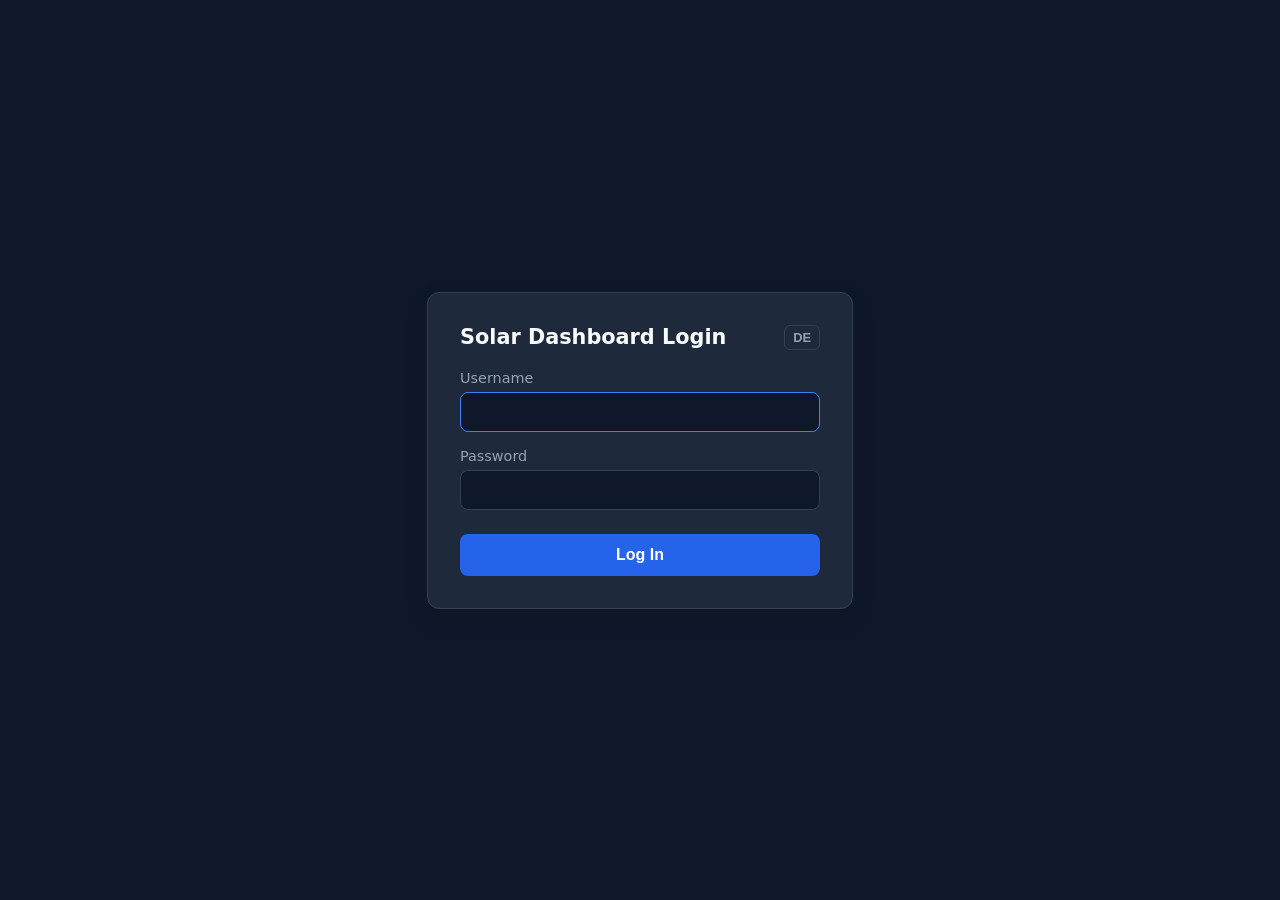
<file: webapp/login.html>
<!DOCTYPE html>
<html lang="de">
<head>
    <meta charset="UTF-8">
    <meta name="viewport" content="width=device-width, initial-scale=1.0">
    <title data-i18n="title">Anmeldung - Solar Energy Dashboard</title>
    <style>
        :root {
            --bg-color: #f8fafc;
            --card-bg: #ffffff;
            --card-border: #e2e8f0;
            --text-color: #0f172a;
            --label-color: #475569;
            --input-bg: #f1f5f9;
            --input-border: #cbd5e1;
            --button-bg: #2563eb;
            --button-text: #ffffff;
            --subtext-color: #64748b;
        }

        @media (prefers-color-scheme: dark) {
            :root {
                --bg-color: #0f172a;
                --card-bg: #1e293b;
                --card-border: #334155;
                --text-color: #f8fafc;
                --label-color: #94a3b8;
                --input-bg: #0f172a;
                --input-border: #334155;
                --button-bg: #3b82f6;
                --button-text: #ffffff;
                --subtext-color: #94a3b8;
            }
        }

        body.theme-light {
            --bg-color: #f8fafc;
            --card-bg: #ffffff;
            --card-border: #e2e8f0;
            --text-color: #0f172a;
            --label-color: #475569;
            --input-bg: #f1f5f9;
            --input-border: #cbd5e1;
            --subtext-color: #64748b;
        }

        body.theme-dark {
            --bg-color: #0f172a;
            --card-bg: #1e293b;
            --card-border: #334155;
            --text-color: #f8fafc;
            --label-color: #94a3b8;
            --input-bg: #0f172a;
            --input-border: #334155;
            --subtext-color: #94a3b8;
        }

        body {
            background-color: var(--bg-color);
            color: var(--text-color);
            font-family: 'Century Gothic', system-ui, -apple-system, sans-serif;
            display: flex;
            justify-content: center;
            align-items: center;
            height: 100vh;
            margin: 0;
            transition: background-color 0.2s, color 0.2s;
        }

        .login-card {
            background-color: var(--card-bg);
            border: 1px solid var(--card-border);
            border-radius: 12px;
            padding: 32px;
            width: 100%;
            max-width: 360px;
            box-shadow: 0 10px 25px rgba(0, 0, 0, 0.1);
            position: relative;
        }

        .card-header {
            display: flex;
            justify-content: space-between;
            align-items: center;
            margin-bottom: 20px;
        }

        h2 {
            margin: 0;
            font-size: 1.3rem;
        }

        .lang-switch {
            background: none;
            border: 1px solid var(--card-border);
            color: var(--subtext-color);
            padding: 4px 8px;
            border-radius: 6px;
            cursor: pointer;
            font-size: 0.8rem;
            font-weight: bold;
        }

        .error-banner {
            display: none;
            background-color: #ef444422;
            border: 1px solid #ef4444;
            color: #f87171;
            padding: 10px;
            border-radius: 8px;
            font-size: 0.85rem;
            margin-bottom: 16px;
            text-align: center;
        }

        .form-group {
            margin-bottom: 16px;
        }

        label {
            display: block;
            margin-bottom: 6px;
            color: var(--label-color);
            font-size: 0.9rem;
        }

        input[type="text"], input[type="password"] {
            width: 100%;
            padding: 10px 12px;
            border-radius: 8px;
            border: 1px solid var(--input-border);
            background-color: var(--input-bg);
            color: var(--text-color);
            box-sizing: border-box;
            font-size: 1rem;
        }

        input[type="text"]:focus, input[type="password"]:focus {
            outline: none;
            border-color: #3b82f6;
        }

        button.btn-submit {
            width: 100%;
            padding: 12px;
            background-color: var(--button-bg);
            color: var(--button-text);
            border: none;
            border-radius: 8px;
            font-size: 1rem;
            font-weight: bold;
            cursor: pointer;
            margin-top: 8px;
        }

        button.btn-submit:hover {
            opacity: 0.9;
        }
    </style>
</head>
<body>

    <div class="login-card">
        <div class="card-header">
            <h2 data-i18n="heading">Anmeldung</h2>
            <button type="button" id="langToggle" class="lang-switch">EN</button>
        </div>

        <!-- Error Message Container -->
        <div id="errorBanner" class="error-banner" data-i18n="errorMessage">
            Ungültige Anmeldedaten. Bitte versuchen Sie es erneut.
        </div>

        <form method="POST" action="/webapp/dologin">
            <div class="form-group">
                <label for="httpd_username" data-i18n="usernameLabel">Benutzername</label>
                <input type="text" id="httpd_username" name="httpd_username" required autofocus>
            </div>
            
            <div class="form-group">
                <label for="httpd_password" data-i18n="passwordLabel">Passwort</label>
                <input type="password" id="httpd_password" name="httpd_password" required>
            </div>

            <input type="hidden" name="httpd_destination" value="/webapp/index.html">

            <button type="submit" class="btn-submit" data-i18n="loginButton">Anmelden</button>
        </form>
    </div>

    <script>
        // Dictionary containing translations
        const i18n = {
            de: {
                title: "Anmeldung - Solar Energy Dashboard",
                heading: "Anmeldung",
                usernameLabel: "Benutzername",
                passwordLabel: "Passwort",
                loginButton: "Anmelden",
                errorMessage: "Ungültige Anmeldedaten. Bitte versuchen Sie es erneut."
            },
            en: {
                title: "Login - Solar Energy Dashboard",
                heading: "Solar Dashboard Login",
                usernameLabel: "Username",
                passwordLabel: "Password",
                loginButton: "Log In",
                errorMessage: "Invalid username or password. Please try again."
            }
        };

        // Determine language preference: localStorage > browser settings > default ('de')
        const savedLang = localStorage.getItem('language') || localStorage.getItem('lang');
        const browserLang = navigator.language.startsWith('de') ? 'de' : 'en';
        let currentLang = savedLang || browserLang;

        function applyLanguage(lang) {
            currentLang = lang;
            document.documentElement.lang = lang;
            
            // Translate all elements with data-i18n attribute
            document.querySelectorAll('[data-i18n]').forEach(el => {
                const key = el.getAttribute('data-i18n');
                if (i18n[lang] && i18n[lang][key]) {
                    if (el.tagName === 'TITLE') {
                        document.title = i18n[lang][key];
                    } else {
                        el.textContent = i18n[lang][key];
                    }
                }
            });

            // Update language toggle button label
            document.getElementById('langToggle').textContent = lang === 'de' ? 'EN' : 'DE';
            
            // Store preference so app and login page share state
            localStorage.setItem('language', lang);
        }

        // Handle language switcher click
        document.getElementById('langToggle').addEventListener('click', () => {
            applyLanguage(currentLang === 'de' ? 'en' : 'de');
        });

        // Theme initialization from localStorage
        const savedTheme = localStorage.getItem('theme');
        if (savedTheme === 'light') {
            document.body.classList.add('theme-light');
        } else if (savedTheme === 'dark') {
            document.body.classList.add('theme-dark');
        }

        // Display error banner if redirected back with ?error=1
        if (window.location.search.includes('error=1')) {
            document.getElementById('errorBanner').style.display = 'block';
        }

        // Apply initial language
        applyLanguage(currentLang);
    </script>
</body>
</html>
</file>
